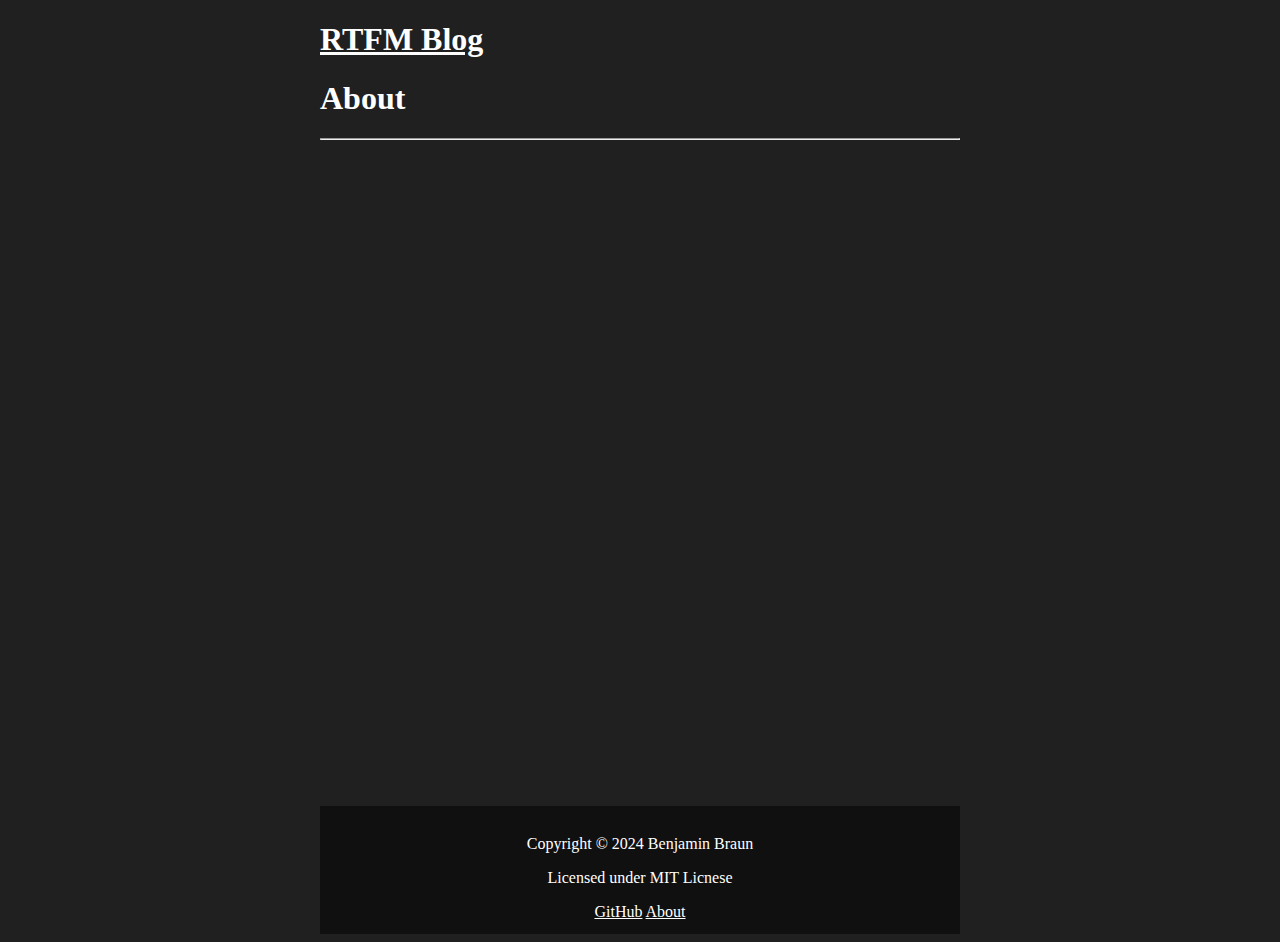
<file: about.html>
<!DOCTYPE html>
<html>
	<head>
		<title>RTFM Blog</title>
		<link rel="stylesheet" href="../style.css">
	</head>
	<body>
		<header>
			<h1><a href="../index.html">RTFM Blog</a></h1>
			<h1>About</h1>
			<hr>
		</header>

		<br>

		<footer>
			<p>Copyright &copy; 2024 Benjamin Braun</p>
			<p>Licensed under MIT Licnese</p>
			<a href="https://github.com/Benjamin-Braun">GitHub</a> <a href="../about.html">About</a>
		</footer>
	</body>
</html>
</file>
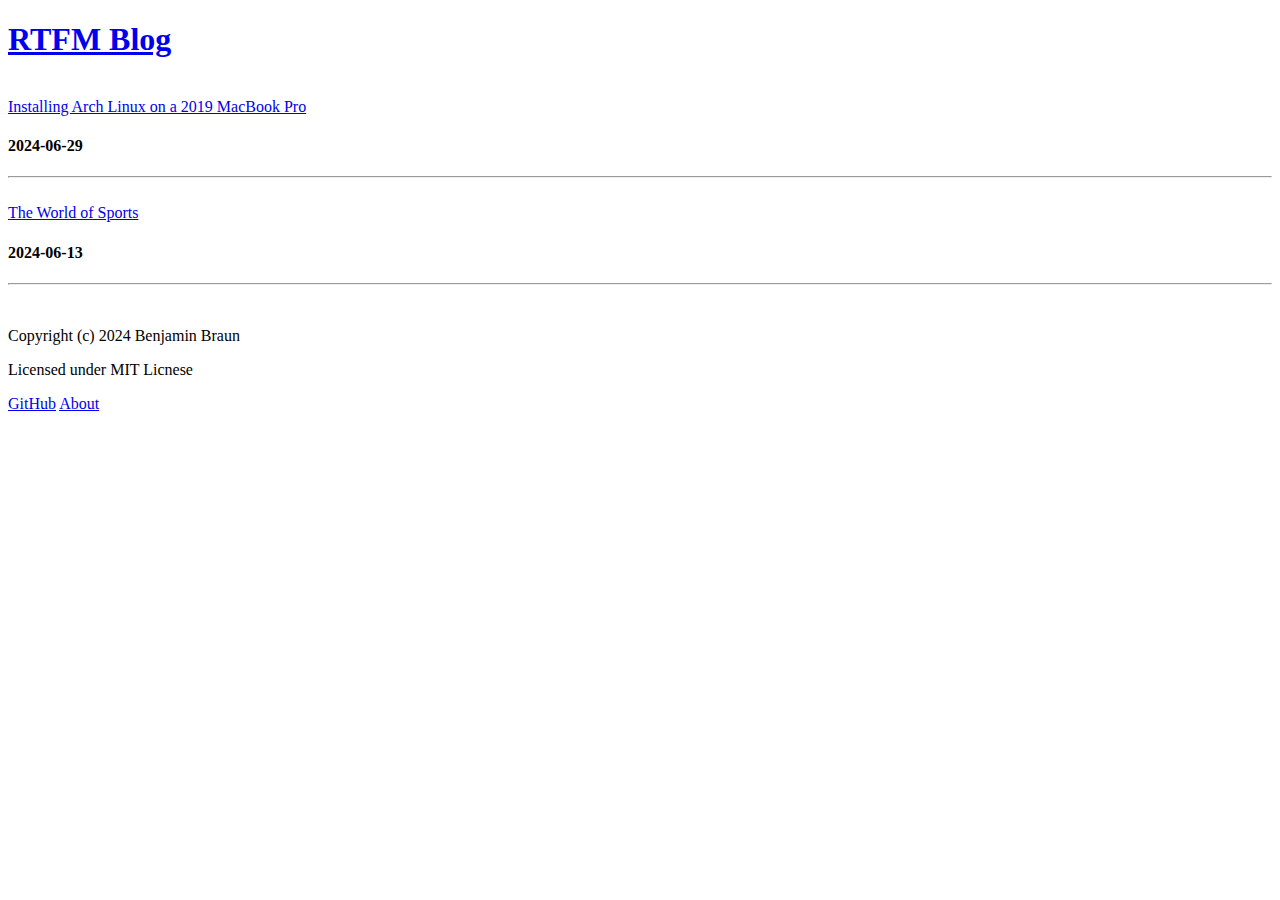
<file: lite.html>
<!DOCTYPE html>
<html>
	<head>
		<title>RTFM Blog</title>
	</head>
	<body>
		<header>
			<h1><a href="index.html">RTFM Blog</a></h1>
		</header>

		<br>

		<!--<div class="post">
			<a href="posts/20240625.html">Running Linux on an Apple TV</a>
			<h4>2024-06-25</h4>
			<hr>
		</div>
		<br>-->
		<!--<div class="post">
			<a href="posts/20240721.html">Not using my phone for a week</a>
			<h4>2024-07-27</h4>
			<hr>
		</div>
		<br>-->
		<!--<div class="post">
			<a href="posts/20240728.html">Trying to adapt a Keyboard-Only Setup</a>
			<h4>2024-07-28</h4>
			<hr>
		</div>
		<br>-->
		<div class="post">
			<a href="posts/20240616.html">Installing Arch Linux on a 2019 MacBook Pro</a>
			<h4>2024-06-29</h4>
			<hr>
		</div>
		<br>
		<div class="post">
			<a href="posts/20240613.html">The World of Sports</a>
			<h4>2024-06-13</h4>
			<hr>
		</div>
		
		<br>

		<footer>
			<p>Copyright (c) 2024 Benjamin Braun</p>
			<p>Licensed under MIT Licnese</p>
			<a href="https://github.com/Benjamin-Braun">GitHub</a> <a href="about.html">About</a>
		</footer>
	</body>
</html>
</file>
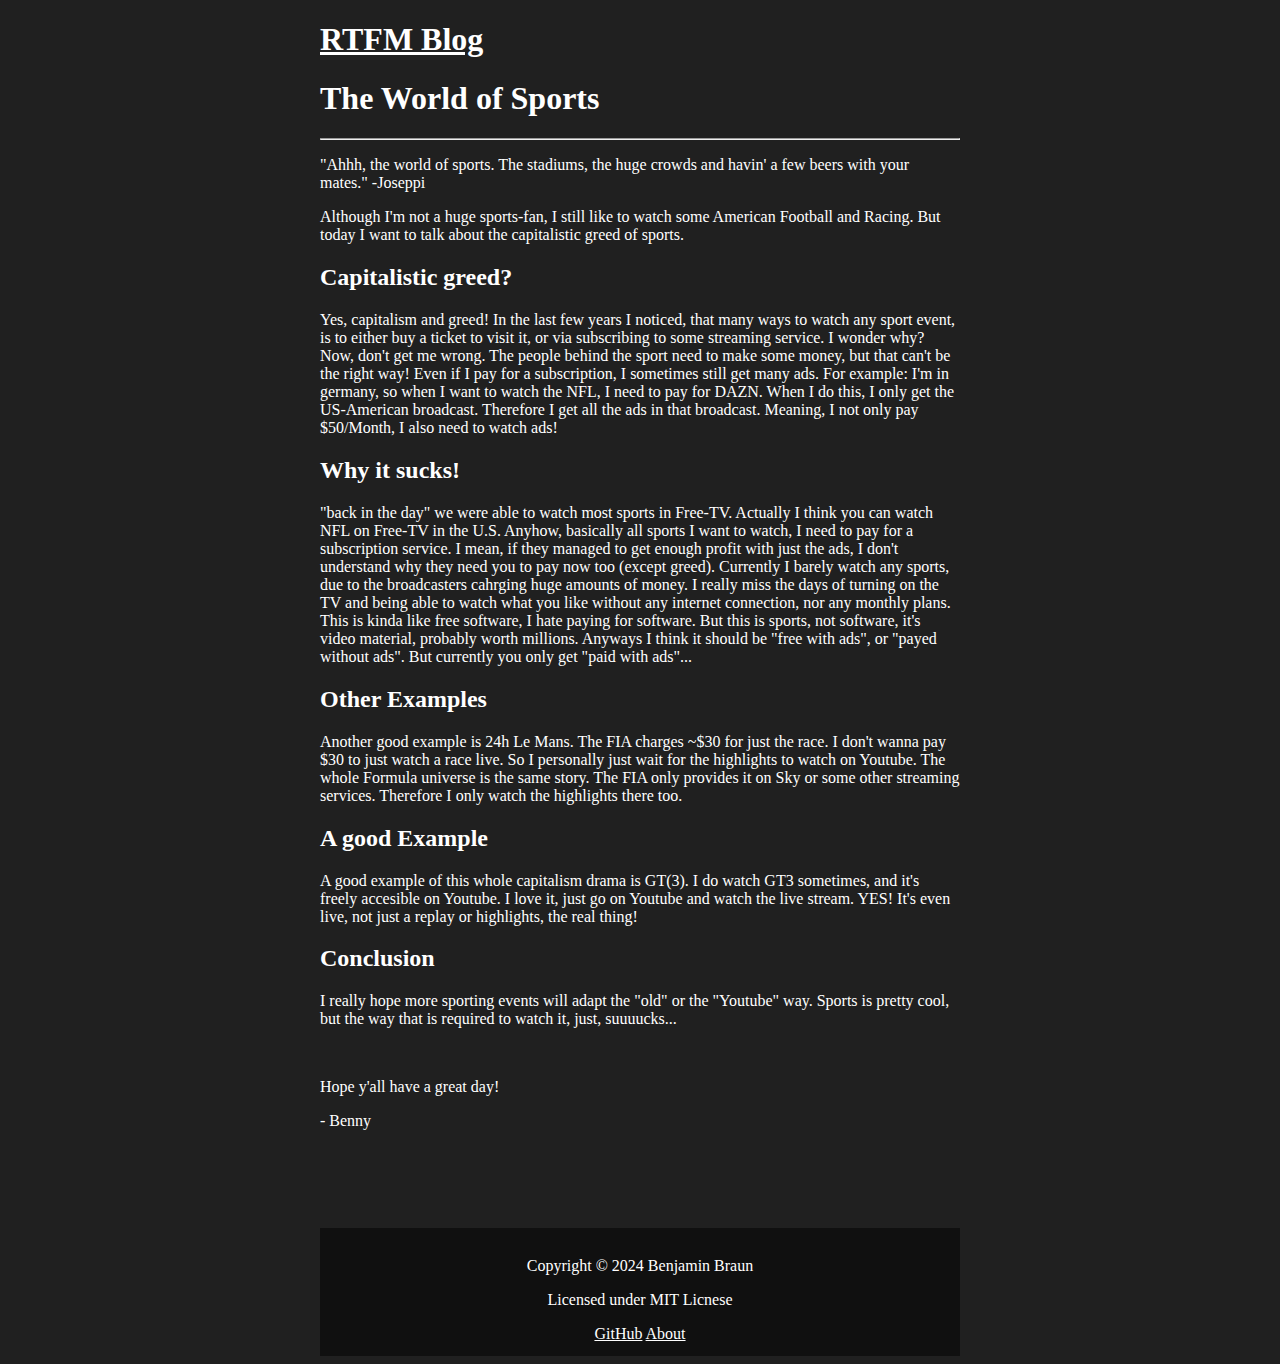
<file: posts/20240613.html>
<!DOCTYPE html>
<html>
	<head>
		<title>RTFM Blog</title>
		<div id="th"><link rel="stylesheet" href="../theme/dark.css"></div>
	</head>
	<body>
		<header>
			<h1><a href="../index.html">RTFM Blog</a></h1>
			<h1>The World of Sports</h1>
			<hr>
		</header>

		<p>"Ahhh, the world of sports. The stadiums, the huge crowds and havin' a few beers with your mates." -Joseppi</p>
		<p>Although I'm not a huge sports-fan, I still like to watch some American Football and Racing. But today I want to talk about the capitalistic greed of sports.</p>
		
		<h2>Capitalistic greed?</h2>
		<p>Yes, capitalism and greed! In the last few years I noticed, that many ways to watch any sport event, is to either buy a ticket to visit it, or via subscribing to some streaming service. I wonder why? Now, don't get me wrong. The people behind the sport need to make some money, but that can't be the right way! Even if I pay for a subscription, I sometimes still get many ads. For example: I'm in germany, so when I want to watch the NFL, I need to pay for DAZN. When I do this, I only get the US-American broadcast. Therefore I get all the ads in that broadcast. Meaning, I not only pay $50/Month, I also need to watch ads!</p>
		<h2>Why it sucks!</h2>
		<p>"back in the day" we were able to watch most sports in Free-TV. Actually I think you can watch NFL on Free-TV in the U.S. Anyhow, basically all sports I want to watch, I need to pay for a subscription service. I mean, if they managed to get enough profit with just the ads, I don't understand why they need you to pay now too (except greed). Currently I barely watch any sports, due to the broadcasters cahrging huge amounts of money. I really miss the days of turning on the TV and being able to watch what you like without any internet connection, nor any monthly plans. This is kinda like free software, I hate paying for software. But this is sports, not software, it's video material, probably worth millions. Anyways I think it should be "free with ads", or "payed without ads". But currently you only get "paid with ads"... </p>

		<h2>Other Examples</h2>
		<p>Another good example is 24h Le Mans. The FIA charges ~$30 for just the race. I don't wanna pay $30 to just watch a race live. So I personally just wait for the highlights to watch on Youtube. The whole Formula universe is the same story. The FIA only provides it on Sky or some other streaming services. Therefore I only watch the highlights there too.</p>

		<h2>A good Example</h2>
		<p>A good example of this whole capitalism drama is GT(3). I do watch GT3 sometimes, and it's freely accesible on Youtube. I love it, just go on Youtube and watch the live stream. YES! It's even live, not just a replay or highlights, the real thing!</p>

		<h2>Conclusion</h2>
		<p>I really hope more sporting events will adapt the "old" or the "Youtube" way. Sports is pretty cool, but the way that is required to watch it, just, suuuucks...</p>

		<br>
		<p>Hope y'all have a great day!</p>
		<p>- Benny</p>
		<br>

		<footer>
			<p>Copyright &copy; 2024 Benjamin Braun</p>
			<p>Licensed under MIT Licnese</p>
			<a href="https://github.com/Benjamin-Braun">GitHub</a> <a href="../about.html">About</a>
		</footer>
	</body>
</html>
</file>
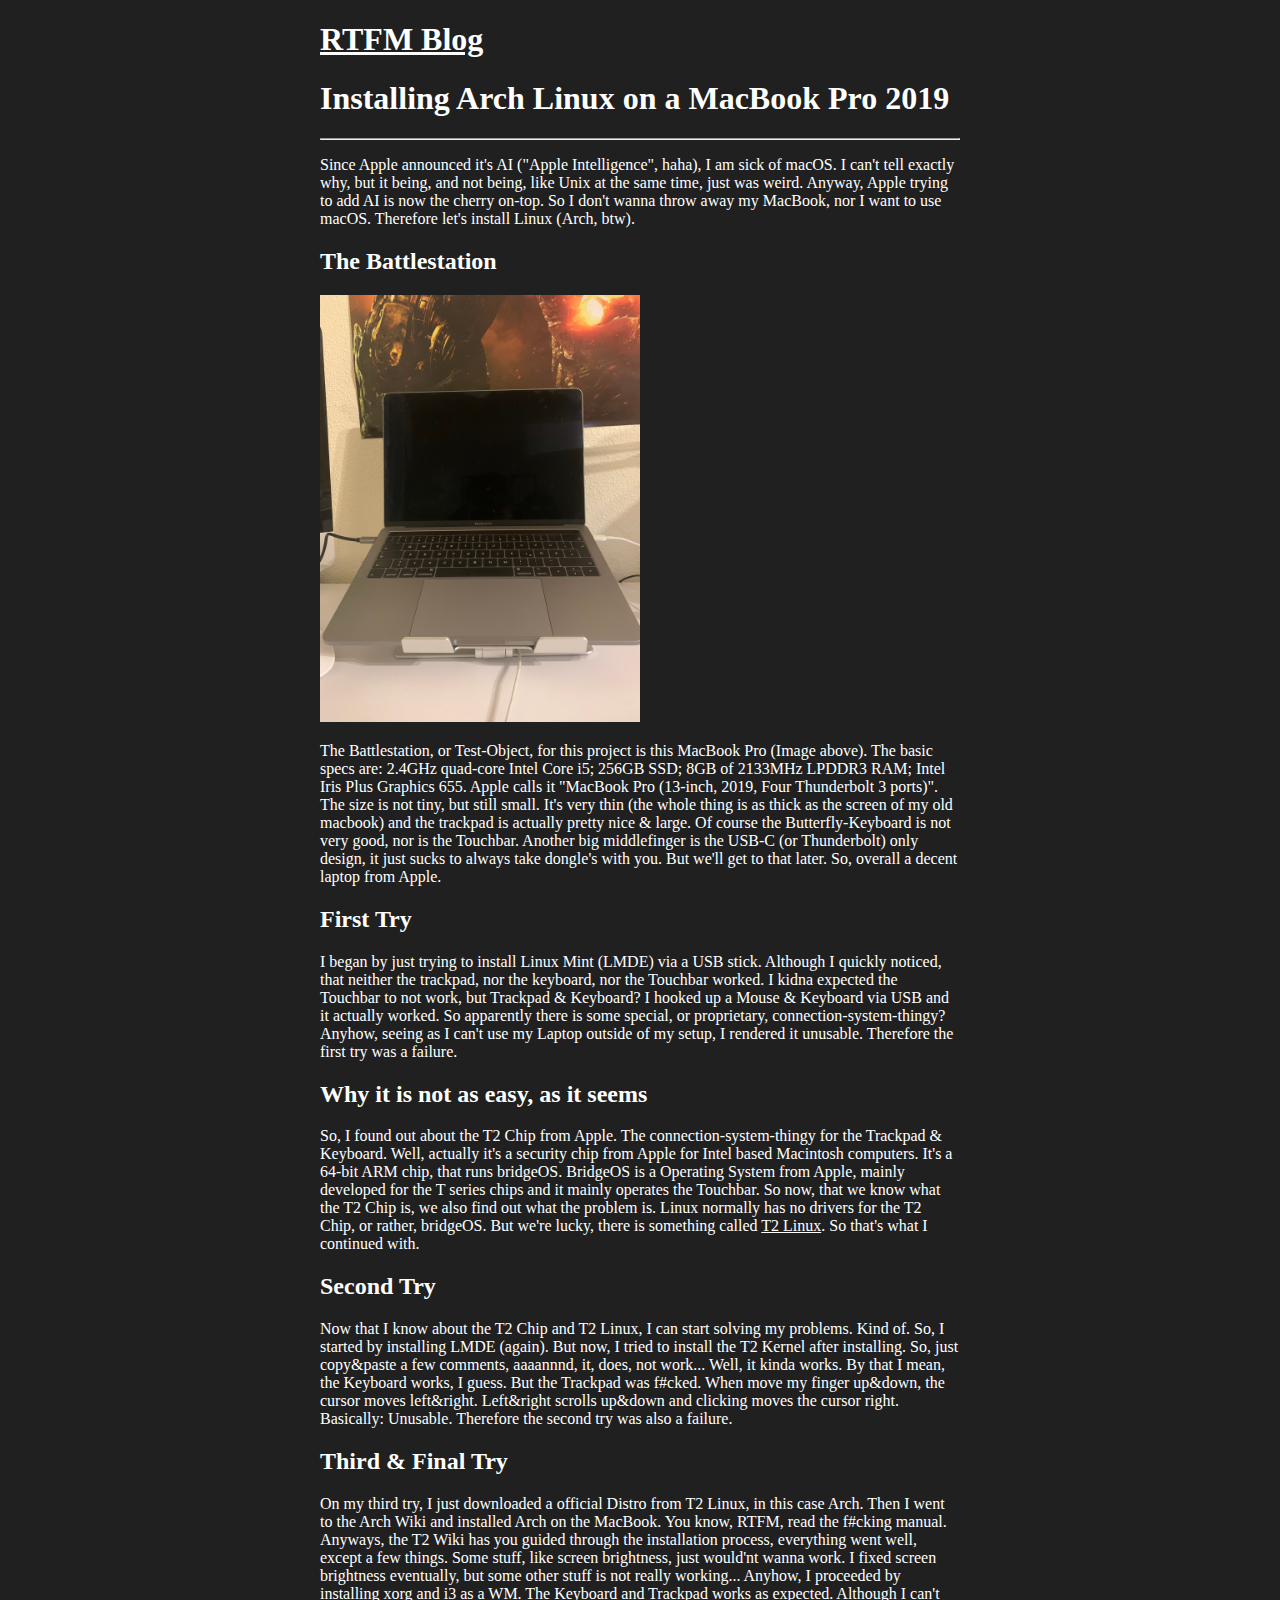
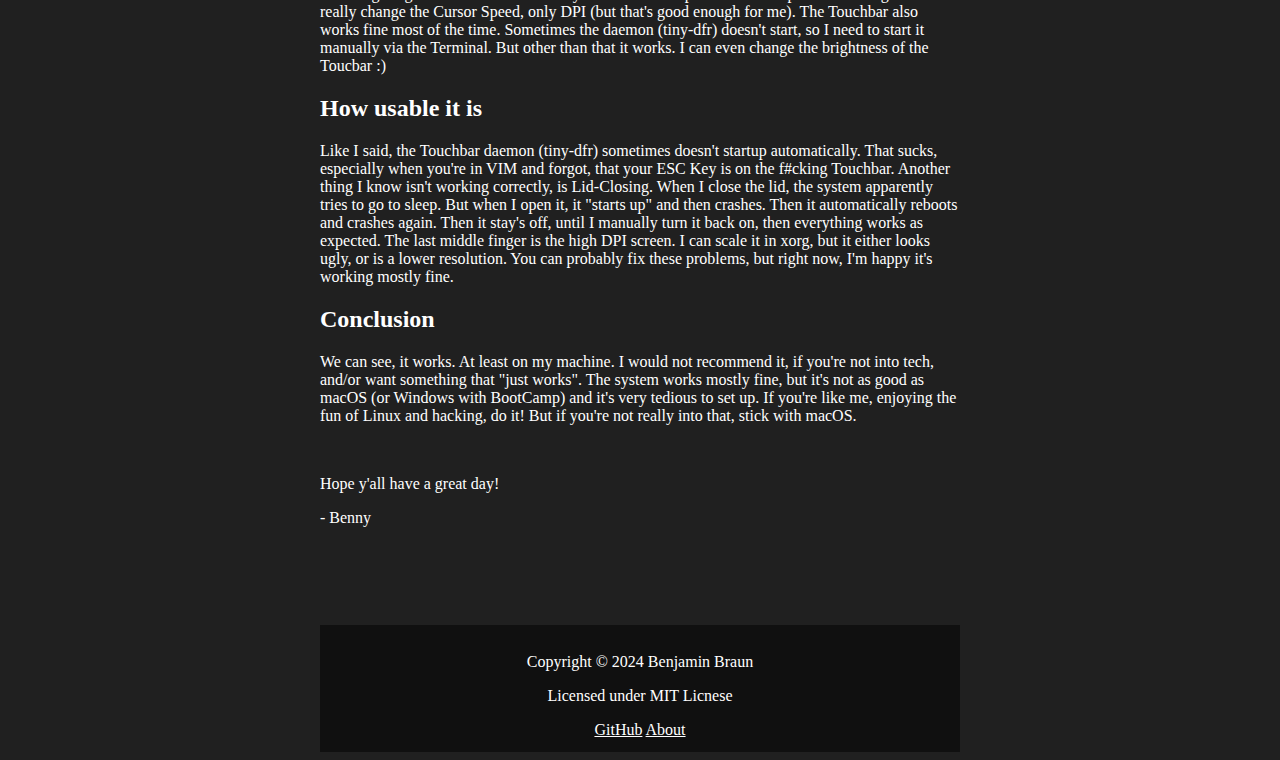
<file: posts/20240616.html>
<!DOCTYPE html>
<html>
	<head>
		<title>RTFM Blog</title>
		<div id="th"><link rel="stylesheet" href="../theme/dark.css"></div>
	</head>
	<body>
		<header>
			<h1><a href="../index.html">RTFM Blog</a></h1>
			<h1>Installing Arch Linux on a MacBook Pro 2019</h1>
			<hr>
		</header>

		<p>Since Apple announced it's AI ("Apple Intelligence", haha), I am sick of macOS. I can't tell exactly why, but it being, and not being, like Unix at the same time, just was weird. Anyway, Apple trying to add AI is now the cherry on-top. So I don't wanna throw away my MacBook, nor I want to use macOS. Therefore let's install Linux (Arch, btw).</p>
		
		<h2>The Battlestation</h2>
		<img src="img/20240616/1.png">
		<p>The Battlestation, or Test-Object, for this project is this MacBook Pro (Image above). The basic specs are: 2.4GHz quad-core Intel Core i5; 256GB SSD; 8GB of 2133MHz LPDDR3 RAM; Intel Iris Plus Graphics 655. Apple calls it "MacBook Pro (13-inch, 2019, Four Thunderbolt 3 ports)". The size is not tiny, but still small. It's very thin (the whole thing is as thick as the screen of my old macbook) and the trackpad is actually pretty nice & large. Of course the Butterfly-Keyboard is not very good, nor is the Touchbar. Another big middlefinger is the USB-C (or Thunderbolt) only design, it just sucks to always take dongle's with you. But we'll get to that later. So, overall a decent laptop from Apple.</p>

		<h2>First Try</h2>
		<p>I began by just trying to install Linux Mint (LMDE) via a USB stick. Although I quickly noticed, that neither the trackpad, nor the keyboard, nor the Touchbar worked. I kidna expected the Touchbar to not work, but Trackpad & Keyboard? I hooked up a Mouse & Keyboard via USB and it actually worked. So apparently there is some special, or proprietary, connection-system-thingy? Anyhow, seeing as I can't use my Laptop outside of my setup, I rendered it unusable. Therefore the first try was a failure.</p>
		
		<h2>Why it is not as easy, as it seems</h2>
		<p>So, I found out about the T2 Chip from Apple. The connection-system-thingy for the Trackpad & Keyboard. Well, actually it's a security chip from Apple for Intel based Macintosh computers. It's a 64-bit ARM chip, that runs bridgeOS. BridgeOS is a Operating System from Apple, mainly developed for the T series chips and it mainly operates the Touchbar. So now, that we know what the T2 Chip is, we also find out what the problem is. Linux normally has no drivers for the T2 Chip, or rather, bridgeOS. But we're lucky, there is something called <a href="https://wiki.t2linux.org/">T2 Linux</a>. So that's what I continued with.</p>
		
		<h2>Second Try</h2>
		<p>Now that I know about the T2 Chip and T2 Linux, I can start solving my problems. Kind of. So, I started by installing LMDE (again). But now, I tried to install the T2 Kernel after installing. So, just copy&paste a few comments, aaaannnd, it, does, not work... Well, it kinda works. By that I mean, the Keyboard works, I guess. But the Trackpad was f#cked. When move my finger up&down, the cursor moves left&right. Left&right scrolls up&down and clicking moves the cursor right. Basically: Unusable. Therefore the second try was also a failure.</p>
		
		<h2>Third & Final Try</h2>
		<p>On my third try, I just downloaded a official Distro from T2 Linux, in this case Arch. Then I went to the Arch Wiki and installed Arch on the MacBook. You know, RTFM, read the f#cking manual. Anyways, the T2 Wiki has you guided through the installation process, everything went well, except a few things. Some stuff, like screen brightness, just would'nt wanna work. I fixed screen brightness eventually, but some other stuff is not really working... Anyhow, I proceeded by installing xorg and i3 as a WM. The Keyboard and Trackpad works as expected. Although I can't really change the Cursor Speed, only DPI (but that's good enough for me). The Touchbar also works fine most of the time. Sometimes the daemon (tiny-dfr) doesn't start, so I need to start it manually via the Terminal. But other than that it works. I can even change the brightness of the Toucbar :)</p>
		
		<h2>How usable it is</h2>
		<p>Like I said, the Touchbar daemon (tiny-dfr) sometimes doesn't startup automatically. That sucks, especially when you're in VIM and forgot, that your ESC Key is on the f#cking Touchbar. Another thing I know isn't working correctly, is Lid-Closing. When I close the lid, the system apparently tries to go to sleep. But when I open it, it "starts up" and then crashes. Then it automatically reboots and crashes again. Then it stay's off, until I manually turn it back on, then everything works as expected. The last middle finger is the high DPI screen. I can scale it in xorg, but it either looks ugly, or is a lower resolution. You can probably fix these problems, but right now, I'm happy it's working mostly fine.</p>
		
		<h2>Conclusion</h2>
		<p>We can see, it works. At least on my machine. I would not recommend it, if you're not into tech, and/or want something that "just works". The system works mostly fine, but it's not as good as macOS (or Windows with BootCamp) and it's very tedious to set up. If you're like me, enjoying the fun of Linux and hacking, do it! But if you're not really into that, stick with macOS.</p>

		<br>
		<p>Hope y'all have a great day!</p>
		<p>- Benny</p>
		<br>

		<footer>
			<p>Copyright &copy; 2024 Benjamin Braun</p>
			<p>Licensed under MIT Licnese</p>
			<a href="https://github.com/Benjamin-Braun">GitHub</a> <a href="../about.html">About</a>
		</footer>
	</body>
	</body>
</html>
</file>
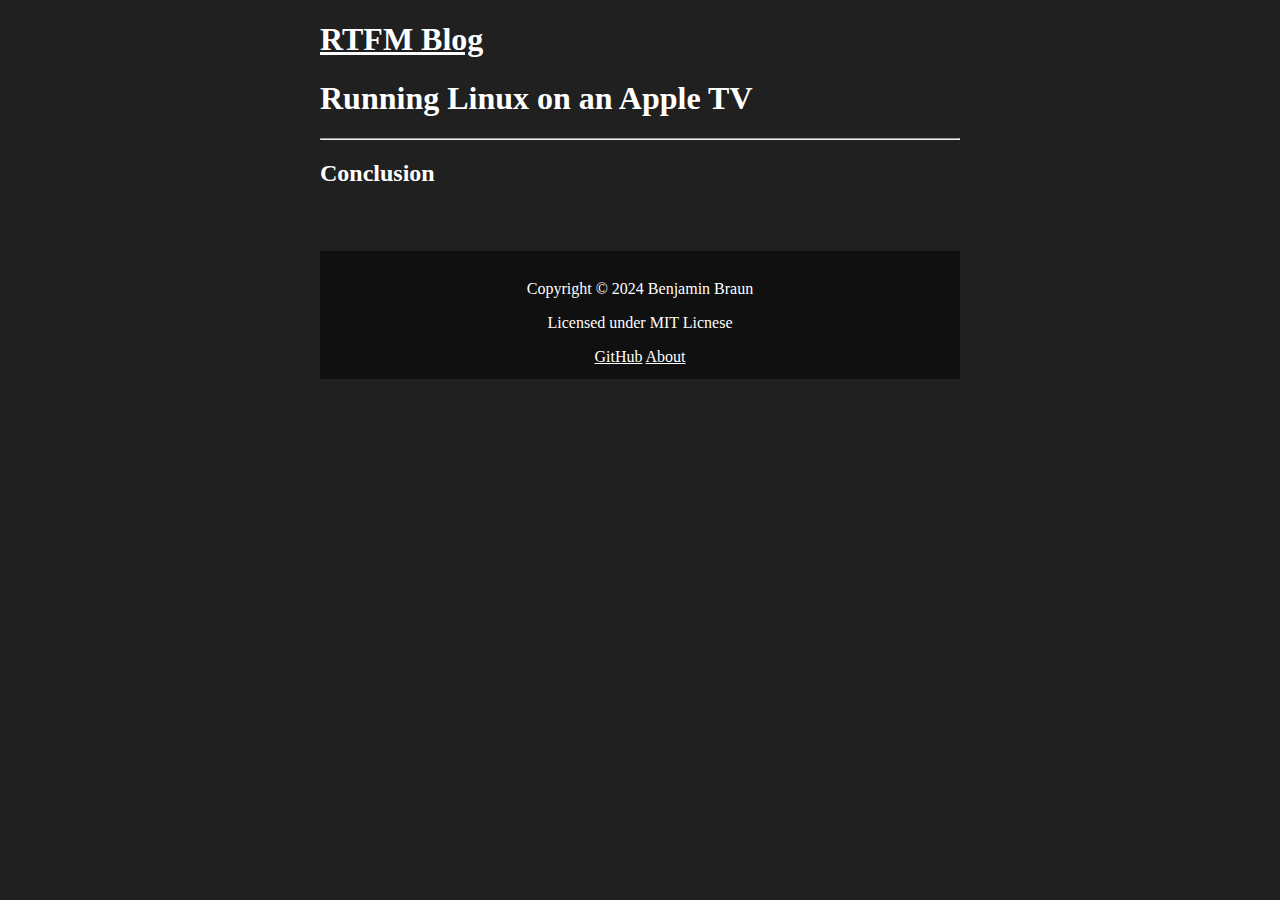
<file: posts/20240625.html>
<!DOCTYPE html>
<html>
	<head>
		<title>RTFM Blog</title>
		<div id="th"><link rel="stylesheet" href="../theme/dark.css"></div>
	</head>
	<body>
		<header>
			<h1><a href="../index.html">RTFM Blog</a></h1>
			<h1>Running Linux on an Apple TV</h1>
			<hr>
		</header>

        <p></p>
		
		<h2>Conclusion</h2>
		<p></p>

		<footer>
			<p>Copyright &copy; 2024 Benjamin Braun</p>
			<p>Licensed under MIT Licnese</p>
			<a href="https://github.com/Benjamin-Braun">GitHub</a> <a href="../about.html">About</a>
		</footer>
	</body>
	</body>
</html>
</file>
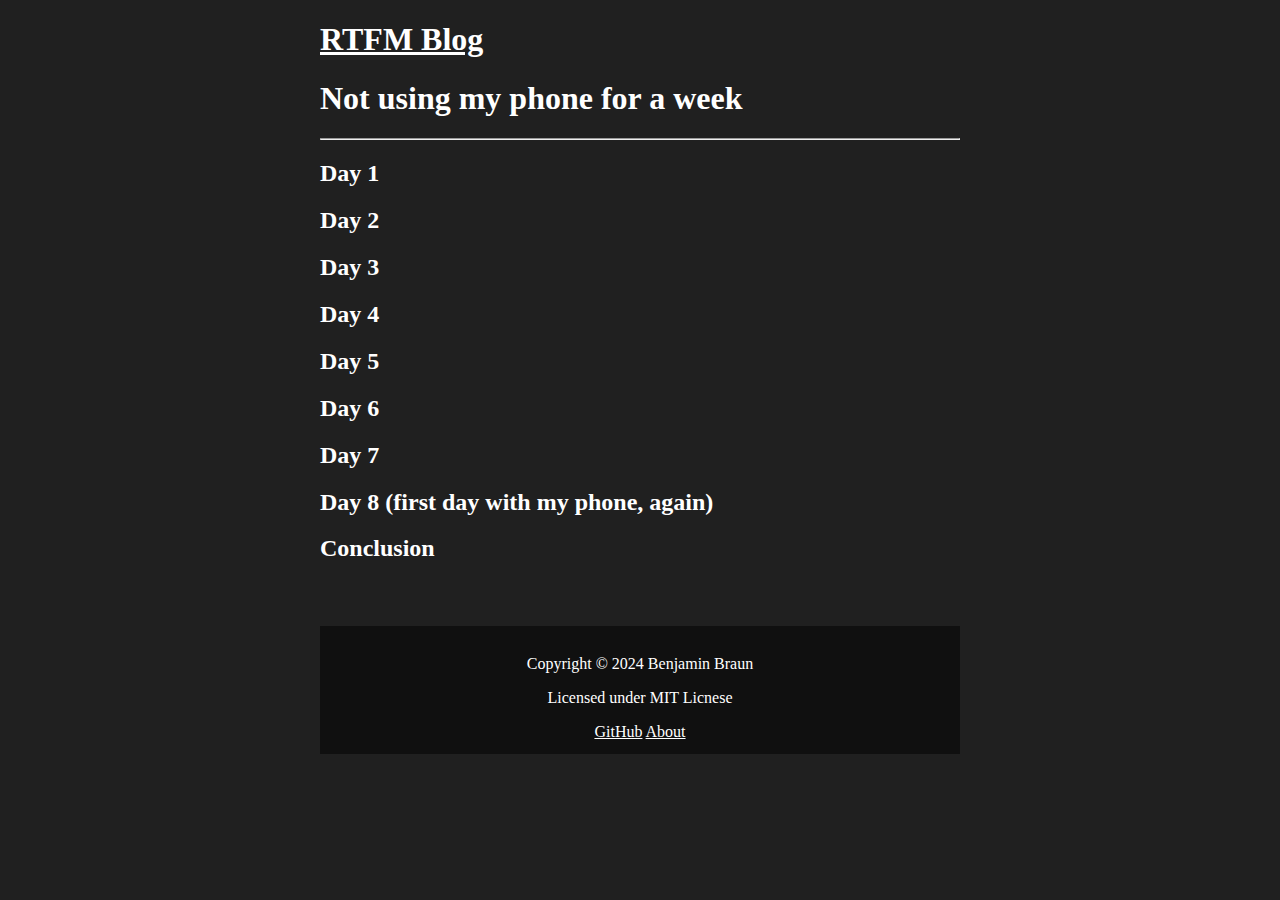
<file: posts/20240721.html>
<!DOCTYPE html>
<html>
	<head>
		<title>RTFM Blog</title>
		<div id="th"><link rel="stylesheet" href="../theme/dark.css"></div>
	</head>
	<body>
		<header>
			<h1><a href="../index.html">RTFM Blog</a></h1>
			<h1>Not using my phone for a week</h1>
			<hr>
		</header>

        <p></p>
		
		<h2>Day 1</h2>
		<p></p>

		<h2>Day 2</h2>
		<p></p>

		<h2>Day 3</h2>
		<p></p>

		<h2>Day 4</h2>
		<p></p>

		<h2>Day 5</h2>
		<p></p>

		<h2>Day 6</h2>
		<p></p>

		<h2>Day 7</h2>
		<p></p>

		<h2>Day 8 (first day with my phone, again)</h2>
		<p></p>

		<h2>Conclusion</h2>
		<p></p>

		<footer>
			<p>Copyright &copy; 2024 Benjamin Braun</p>
			<p>Licensed under MIT Licnese</p>
			<a href="https://github.com/Benjamin-Braun">GitHub</a> <a href="../about.html">About</a>
		</footer>
	</body>
	</body>
</html>
</file>
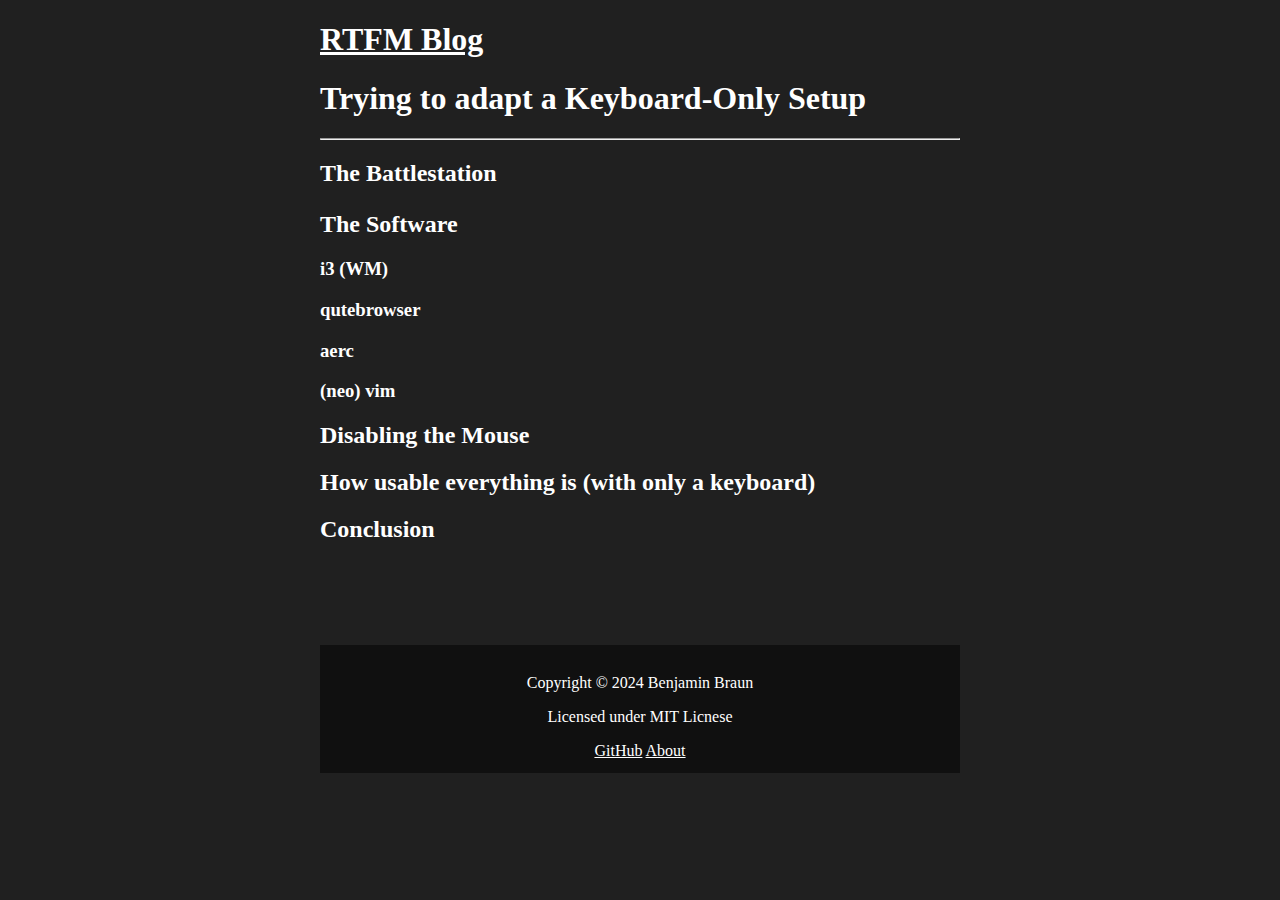
<file: posts/20240728.html>
<!DOCTYPE html>
<html>
	<head>
		<title>RTFM Blog</title>
		<div id="th"><link rel="stylesheet" href="../theme/dark.css"></div>
	</head>
	<body>
		<header>
			<h1><a href="../index.html">RTFM Blog</a></h1>
			<h1>Trying to adapt a Keyboard-Only Setup</h1>
			<hr>
		</header>

		<p></p>

		<h2>The Battlestation<h2>
		<p></p>

		<h2>The Software</h2>
		<p></p>
		<h3>i3 (WM)</h3>
		<p></p>
		<h3>qutebrowser</h3>
		<p></p>
		<h3>aerc</h3>
		<p></p>
		<h3>(neo) vim</h3>
		<p></p>
		
		<h2>Disabling the Mouse</h2>
		<p></p>

		<h2>How usable everything is (with only a keyboard)</h2>
		<p></p>

		<h2>Conclusion</h2>
		<p></p>
		
		<br>

		<footer>
			<p>Copyright &copy; 2024 Benjamin Braun</p>
			<p>Licensed under MIT Licnese</p>
			<a href="https://github.com/Benjamin-Braun">GitHub</a> <a href="../about.html">About</a>
		</footer>
	</body>
	</body>
</html>
</file>
<file: style.css>
html {
	background-color: #202020;
}

header {
}

body {
	width: 50%;
	margin-left: 25%;
}

footer {
	text-align: center;
	background-color: #101010;
	padding: 2%;
	margin-top: 100%;
}

h1, h2, h3, h4, p, a {
	color: #ffffff;
}

.post h4 {
	float: right;
	margin-top: 18px;
	margin-right: 0px;
}

.post a {
	font-size: 15pt;
}

img {
	width: 50%;
}

.fwc {
	transform: scale(0.2);
}
</file>
<file: theme/dark.css>
html {
	background-color: #202020;
}

header {
}

body {
	width: 50%;
	margin-left: 25%;
}

footer {
	text-align: center;
	background-color: #101010;
	padding: 2%;
	margin-top: 10%;
}

h1, h2, h3, h4, p, a {
	color: #ffffff;
}

.post h4 {
	float: right;
	margin-top: 18px;
	margin-right: 0px;
}

.post a {
	font-size: 15pt;
}

img {
	width: 50%;
}

.fwc {
	transform: scale(0.2);
}
</file>
